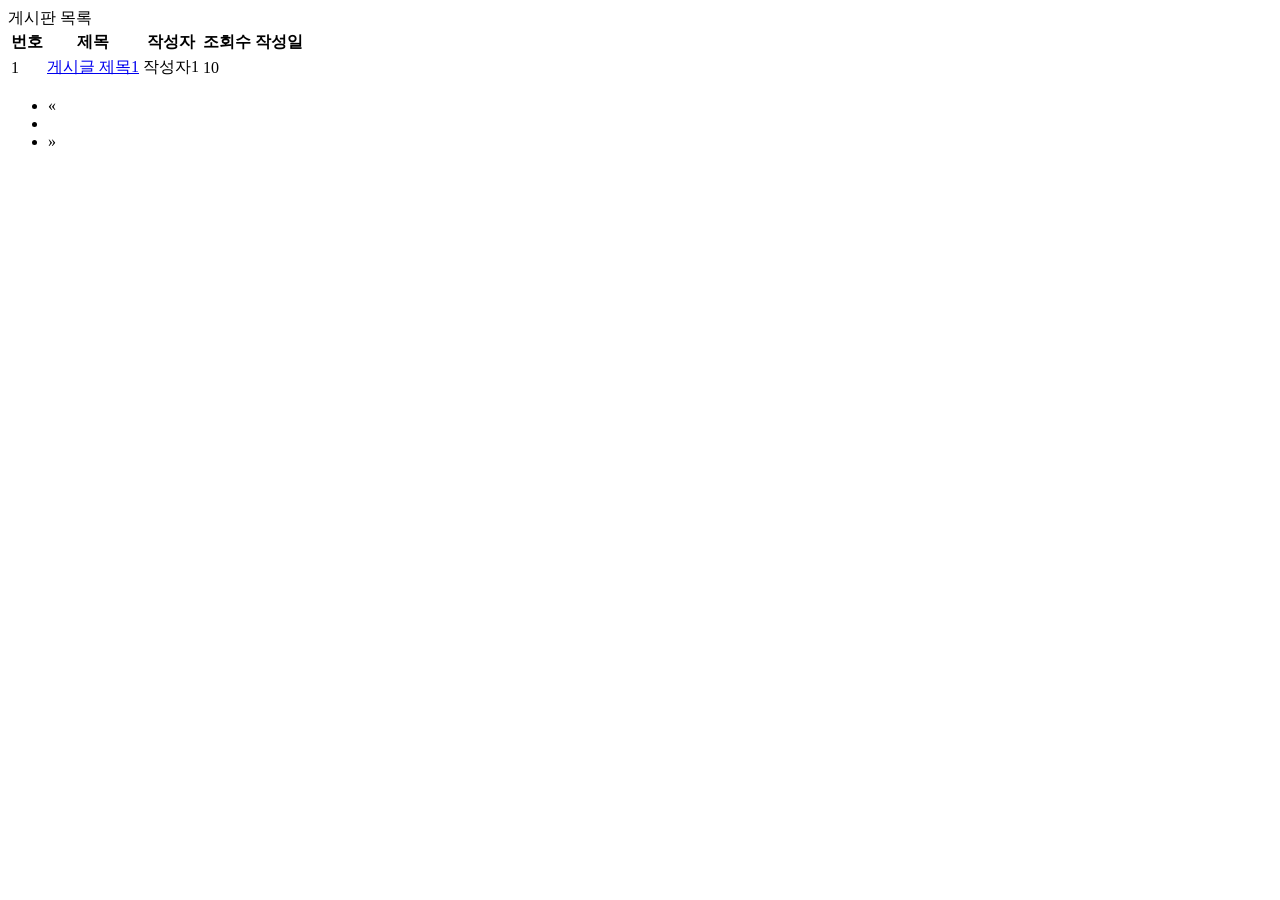
<file: workspace/board/src/main/resources/templates/board/list.html>
<!DOCTYPE html>
<html lang="en" xmlns:th="http://www.thymeleaf.org">
<head>
    <meta charset="UTF-8">
    <title>게시판 목록</title>
    <link rel="stylesheet" th:href="@{/css/layout.css}">
    <link rel="stylesheet" th:href="@{/css/list.css}">
</head>
<body>
<div th:replace="~{/layout/header :: header}"></div>

<div class="content">
    <div class="board-title">게시판 목록</div>
    <table class="board-table">
        <thead>
        <tr>
            <th class="number">번호</th>
            <th class="title">제목</th>
            <th class="writer">작성자</th>
            <th class="views">조회수</th>
            <th class="date">작성일</th>
        </tr>
        </thead>
        <tbody id="boardList">
        <tr th:each="board : ${boards}" th:object="${board}">
            <td th:text="*{boardId}">1</td>
            <td><a href="#" th:text="*{boardTitle}">게시글 제목1</a></td>
            <td th:text="*{name}">작성자1</td>
            <td th:text="*{boardViews}">10</td>
            <div th:if="*{boardRegisterDate == boardUpdateDate}">
                <td th:text="*{#temporals.format(boardUpdateDate, 'yy년 M월 d일 HH시 mm분')}"></td>
            </div>
            <div th:unless="*{boardRegisterDate == boardUpdateDate}">
                <td th:text="*{#temporals.format(boardUpdateDate, 'yy년 M월 d일 HH시 mm분')} + ' (수정)'"></td>
            </div>

        </tr>
        </tbody>
    </table>
    <ul class="pagination">
        <li th:classappend="${startPage == 1} ? 'disabled' : ''" class="page-item">
            <a class="page-link" th:href="@{/board/list(pageNo=${startPage - 1}, pageSize=${pageSize})}" aria-label="Previous">
                <span aria-hidden="true">&laquo;</span>
            </a>
        </li>

        <li th:each="i : ${#numbers.sequence(startPage, endPage)}" th:classappend="${currentPage == i} ? 'active' : ''" class="page-item">
            <a th:href="@{/board/list(pageNo=${i}, pageSize=${pageSize})}" class="page-link" th:text="${i}"></a>
        </li>

        <li th:classappend="${endPage == totalPages} ? 'disabled' : ''" class="page-item">
            <a class="page-link" th:href="@{/board/list(pageNo=${endPage + 1}, pageSize=${pageSize})}" aria-label="Next">
                <span aria-hidden="true">&raquo;</span>
            </a>
        </li>
    </ul>
</div>



<div th:replace="~{/layout/footer :: footer}"></div>
</body>
</html>
</file>
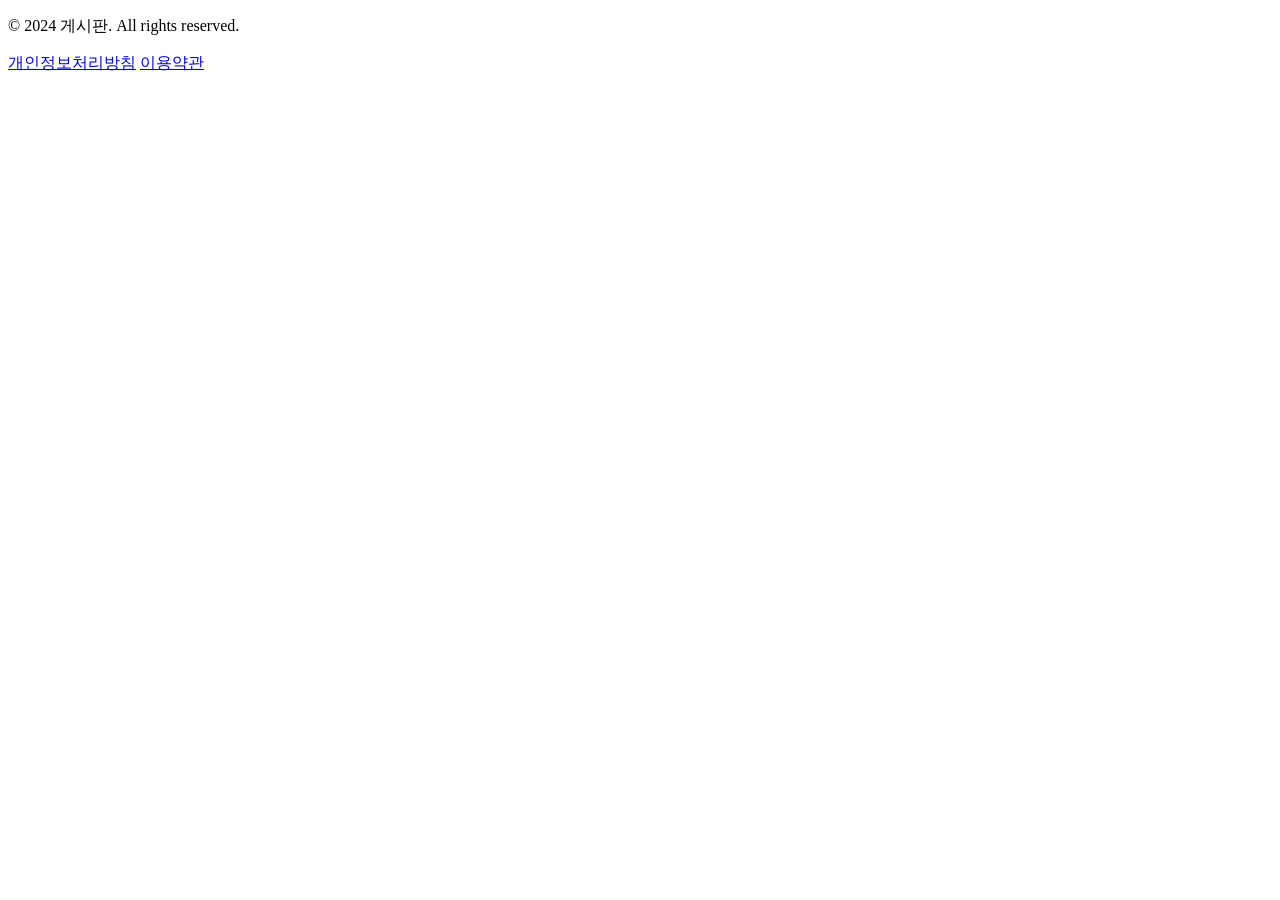
<file: workspace/board/src/main/resources/templates/layout/footer.html>
<!DOCTYPE html>
<html lang="en" xmlns:th="http://www.thymeleaf.org">
<head>
    <meta charset="UTF-8">
    <title>Title</title>
</head>
<body>
<!-- th:fragment 다른 html 에 해당 내용을 추가 할 수 있다. -->
<div th:fragment="footer" class="footer">
    <p>&copy; 2024 게시판. All rights reserved.</p>
    <a href="#">개인정보처리방침</a>
    <a href="#">이용약관</a>
</div>
</body>
</html>
</file>
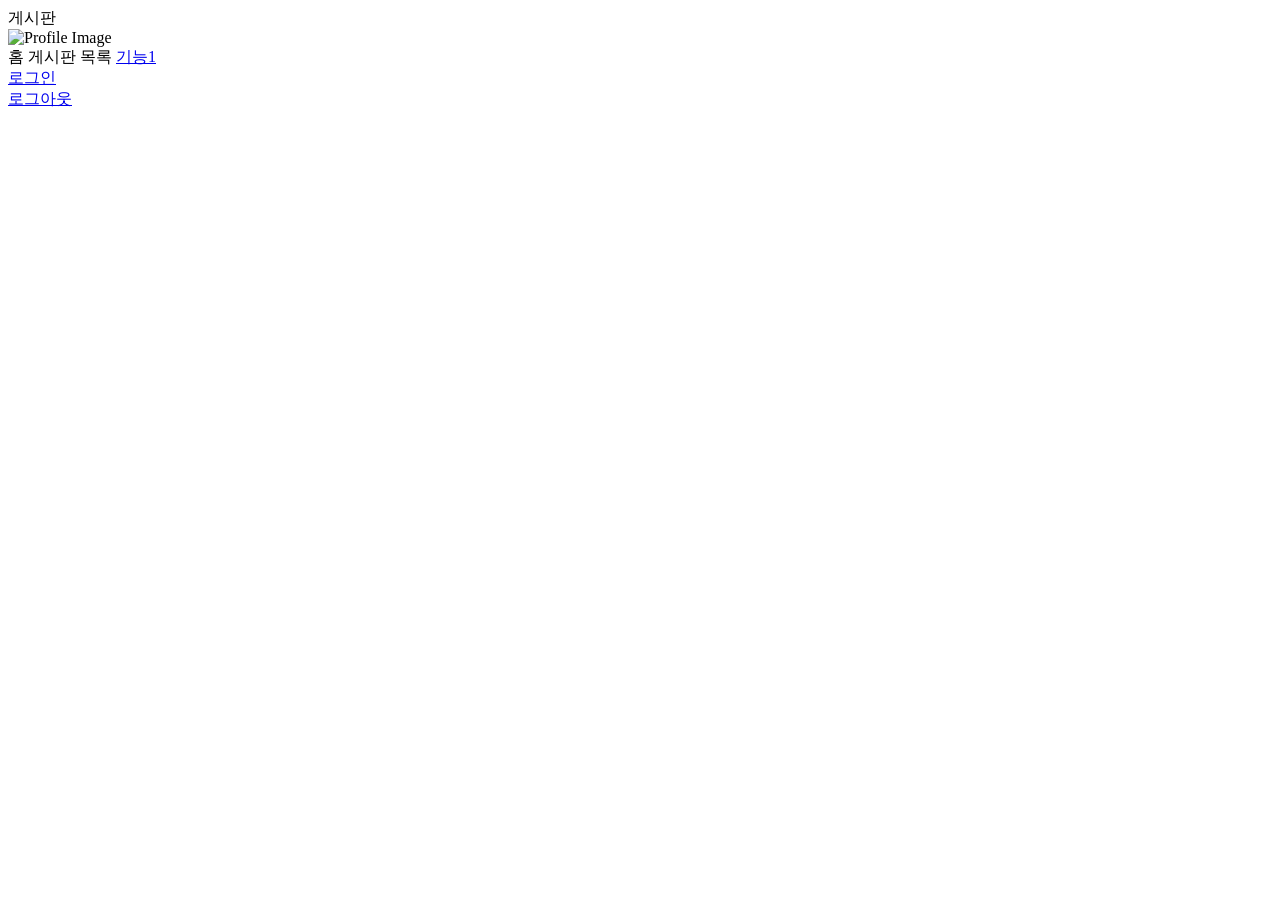
<file: workspace/board/src/main/resources/templates/layout/header.html>
<!DOCTYPE html>
<html lang="en" xmlns:th="http://www.thymeleaf.org" xmlns:sec="http://www.w3.org/1999/xhtml">
<head>
    <meta charset="UTF-8">
    <title>Title</title>
</head>
<body>
<!-- th:fragment 다른 html 에 해당 내용을 추가 할 수 있다. -->
<div th:fragment="header">
    <div class="header">
        <div class="logo">게시판</div>
        <div class="user" sec:authorize="isAuthenticated()">
            <div class="user-info">
                <span th:text="${#authentication.getPrincipal().getName()}" class="user-name"></span>
                <img th:src="${#authentication.getPrincipal().getProfilePic()}" alt="Profile Image" class="profile-pic"/>
            </div>
        </div>
    </div>
    <div class="nav-bar">
        <a th:href="@{/}">홈</a>
        <a th:href="@{/board/list}">게시판 목록</a>
        <a href="#">기능1</a>
        <div sec:authorize="!isAuthenticated()">
            <a href="/oauth2/authorization/kakao">로그인</a>
        </div>
        <div sec:authorize="isAuthenticated()">
            <a href="/logout">로그아웃</a>
        </div>
    </div>
</div>
</body>
</html>
</file>
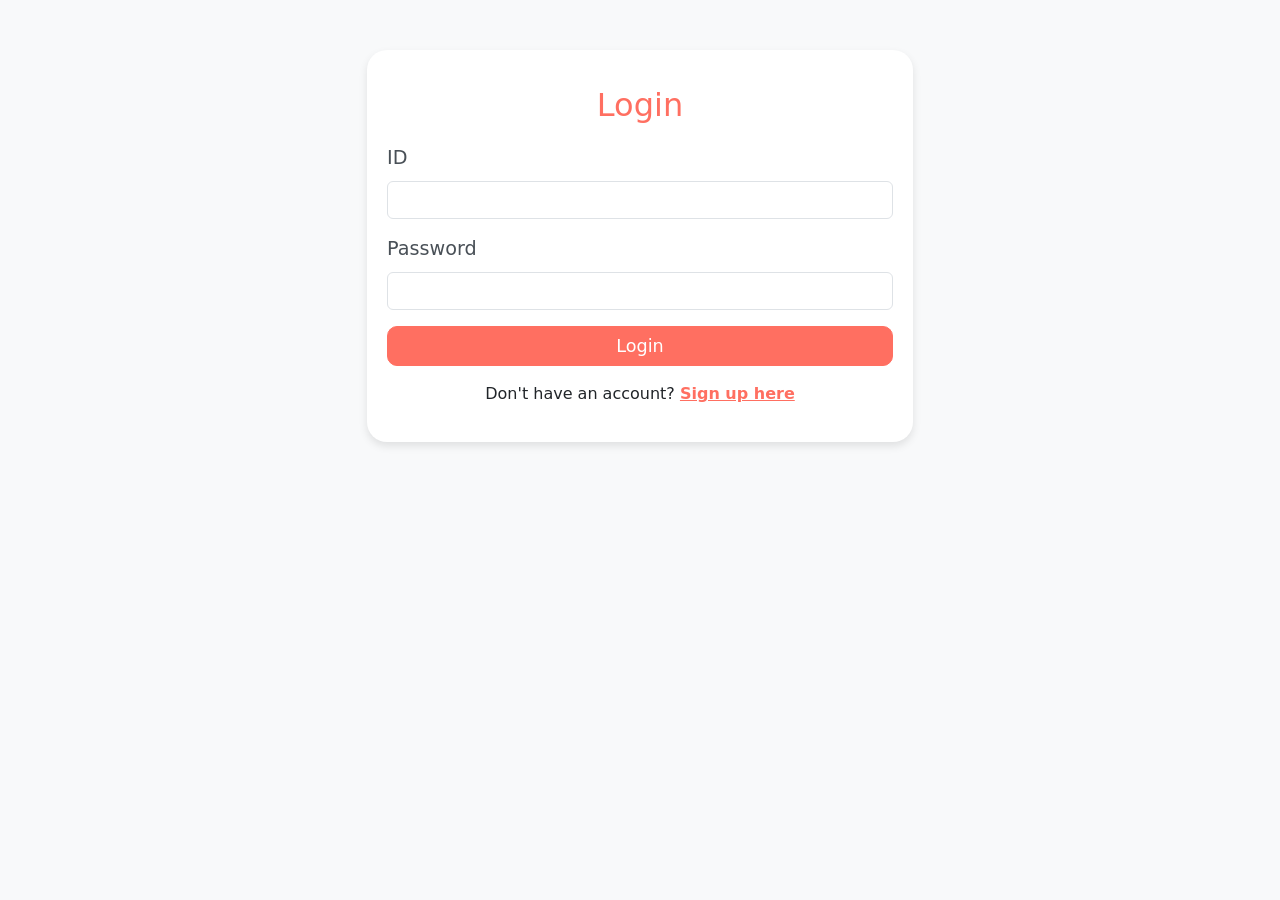
<file: workspace/Product_final/src/main/resources/templates/login/login.html>
<!DOCTYPE html>
<html lang="en" xmlns:th="http://www.thymeleaf.org">
<head>
    <meta charset="UTF-8">
    <meta name="viewport" content="width=device-width, initial-scale=1, shrink-to-fit=no">
    <title>Login</title>
    <link href="https://cdn.jsdelivr.net/npm/bootstrap@5.3.3/dist/css/bootstrap.min.css" rel="stylesheet"
          integrity="sha384-QWTKZyjpPEjISv5WaRU9OFeRpok6YctnYmDr5pNlyT2bRjXh0JMhjY6hW+ALEwIH" crossorigin="anonymous">
    <style>
        body {
            background-color: #f8f9fa;
        }
        .container {
            margin-top: 50px;
        }
        .card {
            border: none;
            border-radius: 20px;
            box-shadow: 0 4px 8px rgba(0, 0, 0, 0.1);
            padding: 20px;
        }
        .form-label {
            font-size: 1.2rem;
            color: #495057;
        }
        .btn-primary {
            background-color: #ff6f61;
            border-color: #ff6f61;
            font-size: 1.1rem;
            border-radius: 10px;
        }
        .btn-primary:hover {
            background-color: #ff3b2e;
            border-color: #ff3b2e;
        }
        .link-signup {
            color: #ff6f61;
            font-weight: bold;
        }
        .link-signup:hover {
            color: #ff3b2e;
        }
        h2 {
            color: #ff6f61;
            text-align: center;
            margin-bottom: 20px;
        }
        .icon {
            font-size: 3rem;
            text-align: center;
            color: #ff6f61;
        }
    </style>
</head>
<body>
<div class="container">
    <div class="row justify-content-center">
        <div class="col-md-6">
            <div class="card">
                <div class="icon mb-3">
                    <i class="bi bi-person-circle"></i>
                </div>
                <h2>Login</h2>
                <form th:action="@{/user/login}" method="post">
                    <div class="mb-3">
                        <label for="username" class="form-label">ID</label>
                        <input type="text" class="form-control" id="username" name="userId" required>
                    </div>
                    <div class="mb-3">
                        <label for="password" class="form-label">Password</label>
                        <input type="password" class="form-control" id="password" name="password" required>
                    </div>
                    <button type="submit" class="btn btn-primary w-100">Login</button>
                </form>
                <div class="mt-3 text-center">
                    <p>Don't have an account? <a th:href="@{/user/signup}" class="link-signup">Sign up here</a></p>
                </div>
            </div>
        </div>
    </div>
</div>
<script src="https://cdn.jsdelivr.net/npm/bootstrap@5.3.3/dist/js/bootstrap.bundle.min.js"
        integrity="sha384-YvpcrYf0tY3lHB60NNkmXc5s9fDVZLESaAA55NDzOxhy9GkcIdslK1eN7N6jIeHz"
        crossorigin="anonymous"></script>
</body>
</html>
</file>
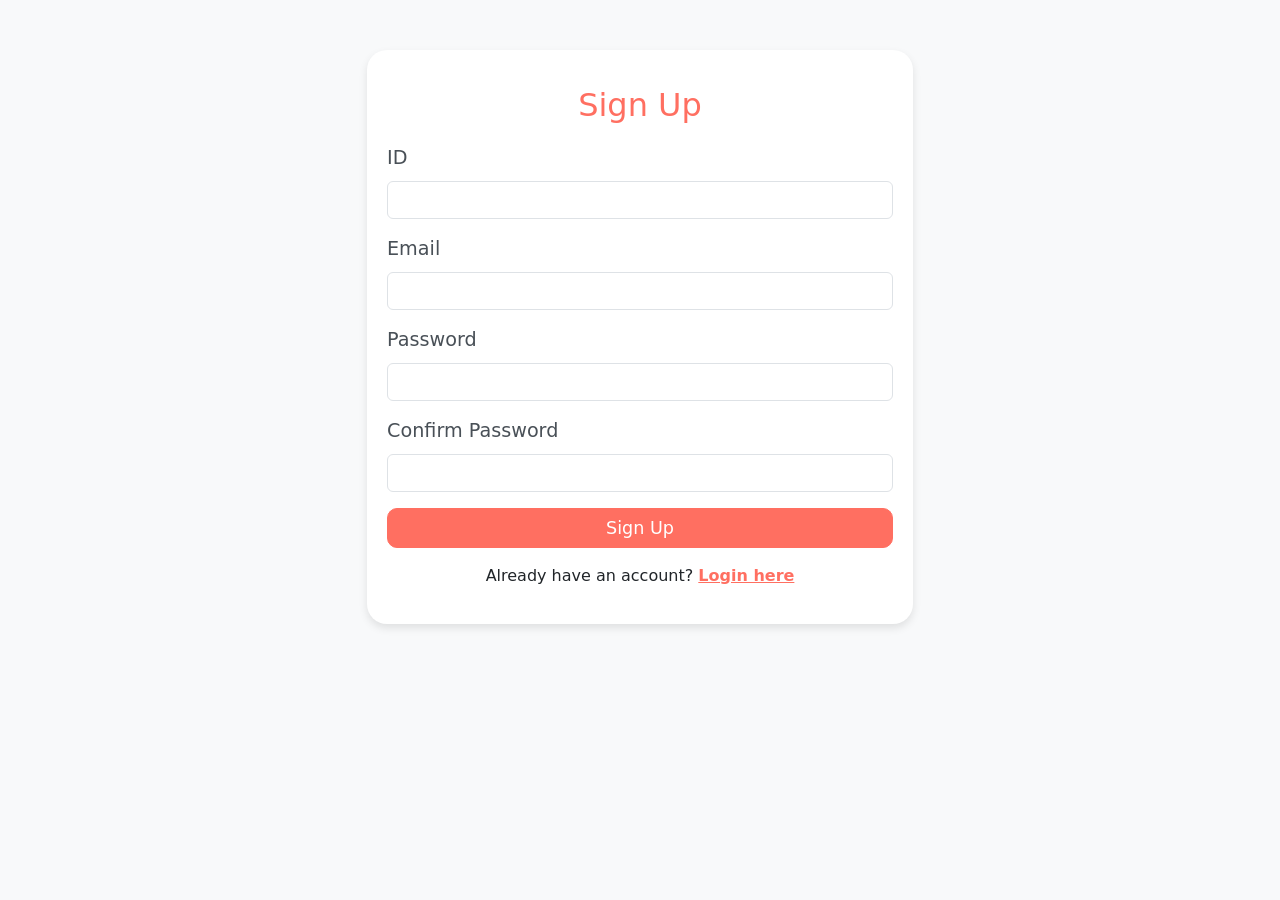
<file: workspace/Product_final/src/main/resources/templates/login/signup.html>
<!DOCTYPE html>
<html lang="en" xmlns:th="http://www.thymeleaf.org">
<head>
    <meta charset="UTF-8">
    <meta name="viewport" content="width=device-width, initial-scale=1, shrink-to-fit=no">
    <title>Sign Up</title>
    <link href="https://cdn.jsdelivr.net/npm/bootstrap@5.3.3/dist/css/bootstrap.min.css" rel="stylesheet"
          integrity="sha384-QWTKZyjpPEjISv5WaRU9OFeRpok6YctnYmDr5pNlyT2bRjXh0JMhjY6hW+ALEwIH" crossorigin="anonymous">
    <style>
        body {
            background-color: #f8f9fa;
        }
        .container {
            margin-top: 50px;
        }
        .card {
            border: none;
            border-radius: 20px;
            box-shadow: 0 4px 8px rgba(0, 0, 0, 0.1);
            padding: 20px;
        }
        .form-label {
            font-size: 1.2rem;
            color: #495057;
        }
        .btn-primary {
            background-color: #ff6f61;
            border-color: #ff6f61;
            font-size: 1.1rem;
            border-radius: 10px;
        }
        .btn-primary:hover {
            background-color: #ff3b2e;
            border-color: #ff3b2e;
        }
        .link-login {
            color: #ff6f61;
            font-weight: bold;
        }
        .link-login:hover {
            color: #ff3b2e;
        }
        h2 {
            color: #ff6f61;
            text-align: center;
            margin-bottom: 20px;
        }
        .icon {
            font-size: 3rem;
            text-align: center;
            color: #ff6f61;
        }
    </style>
</head>
<body>
<div class="container">
    <div class="row justify-content-center">
        <div class="col-md-6">
            <div class="card">
                <div class="icon mb-3">
                    <i class="bi bi-person-plus-fill"></i>
                </div>
                <h2>Sign Up</h2>
                <form th:action="@{/user/signup}" method="post">
                    <div class="mb-3">
                        <label for="username" class="form-label">ID</label>
                        <input type="text" class="form-control" id="username" name="userId" required>
                    </div>
                    <div class="mb-3">
                        <label for="email" class="form-label">Email</label>
                        <input type="email" class="form-control" id="email" name="email" required>
                    </div>
                    <div class="mb-3">
                        <label for="password" class="form-label">Password</label>
                        <input type="password" class="form-control" id="password" name="password" required>
                    </div>
                    <div class="mb-3">
                        <label for="confirmPassword" class="form-label">Confirm Password</label>
                        <input type="password" class="form-control" id="confirmPassword" required>
                    </div>
                    <button type="submit" class="btn btn-primary w-100">Sign Up</button>
                </form>
                <div class="mt-3 text-center">
                    <p>Already have an account? <a th:href="@{/user/login}" class="link-login">Login here</a></p>
                </div>
            </div>
        </div>
    </div>
</div>
<script src="https://cdn.jsdelivr.net/npm/bootstrap@5.3.3/dist/js/bootstrap.bundle.min.js"
        integrity="sha384-YvpcrYf0tY3lHB60NNkmXc5s9fDVZLESaAA55NDzOxhy9GkcIdslK1eN7N6jIeHz"
        crossorigin="anonymous"></script>
</body>
</html>
</file>
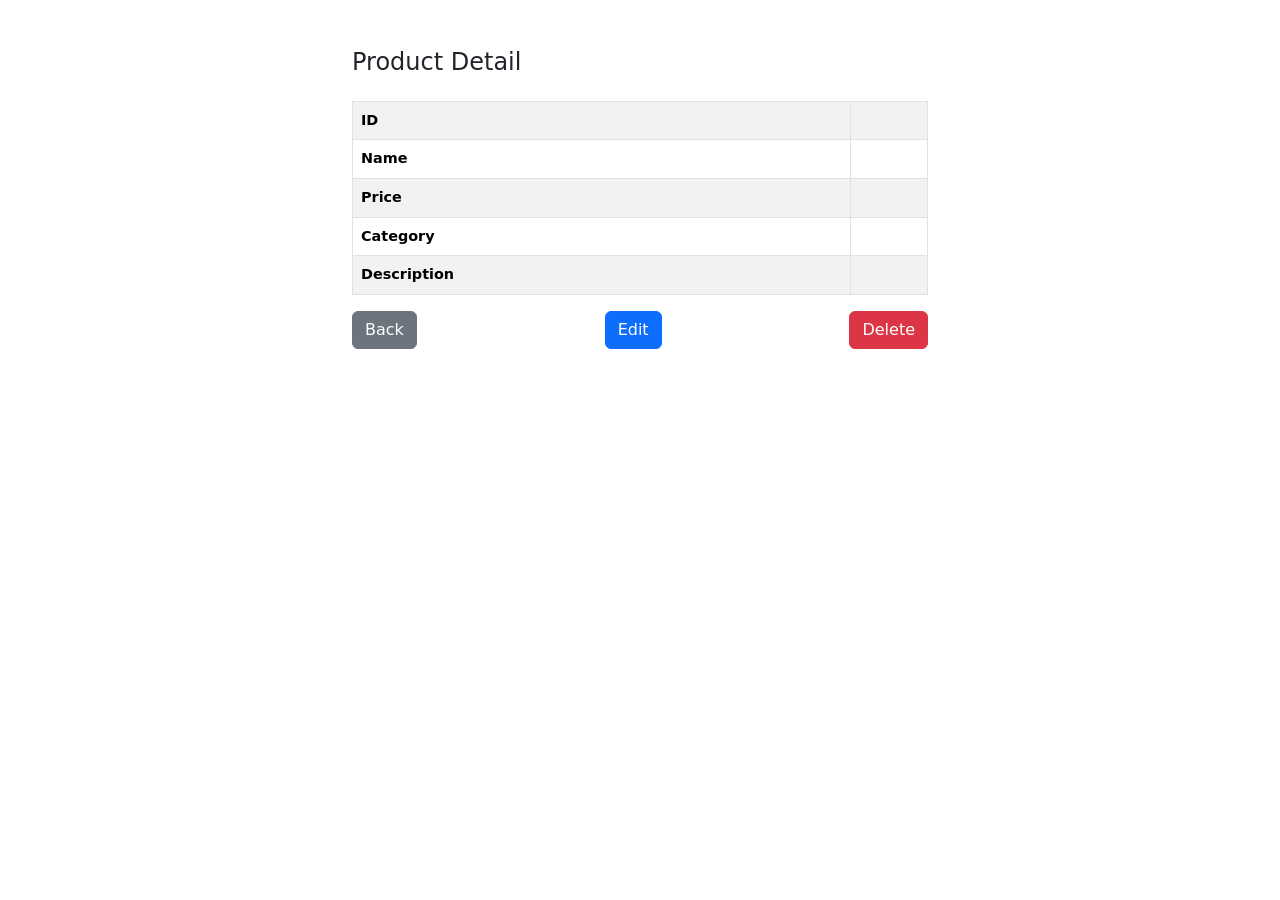
<file: workspace/Product_final/src/main/resources/templates/product/detail.html>
<!DOCTYPE html>
<html lang="en" xmlns:th="http://www.thymeleaf.org">
<head>
    <meta charset="UTF-8">
    <meta name="viewport" content="width=device-width, initial-scale=1, shrink-to-fit=no">
    <title>Product Detail</title>
    <link href="https://cdn.jsdelivr.net/npm/bootstrap@5.3.3/dist/css/bootstrap.min.css" rel="stylesheet"
          integrity="sha384-QWTKZyjpPEjISv5WaRU9OFeRpok6YctnYmDr5pNlyT2bRjXh0JMhjY6hW+ALEwIH" crossorigin="anonymous">
    <style>
        body {
            font-size: 0.9rem;
        }
        .container {
            max-width: 600px;
        }
        h1 {
            font-size: 1.5rem;
        }
    </style>
</head>
<body>
<div class="container mt-5">
    <h1 class="mb-4">Product Detail</h1>
    <table class="table table-striped table-bordered" th:object="${product}">
        <tr>
            <th>ID</th>
            <td th:text="*{id}"></td>
        </tr>
        <tr>
            <th>Name</th>
            <td th:text="*{name}"></td>
        </tr>
        <tr>
            <th>Price</th>
            <td th:text="*{price}"></td>
        </tr>
        <tr>
            <th>Category</th>
            <td th:text="*{category}"></td>
        </tr>
        <tr>
            <th>Description</th>
            <td th:text="*{description}"></td>
        </tr>
    </table>
    <div class="d-flex justify-content-between">
        <a th:href="@{/product/list}" class="btn btn-secondary">Back</a>
        <a th:href="@{/product/edit/{id}(id=${product.id})}" class="btn btn-primary">Edit</a>
        <a th:href="@{/product/delete/{id}(id=${product.id})}" class="btn btn-danger" onclick="return confirmDelete()">Delete</a>
    </div>
</div>
<script src="https://cdn.jsdelivr.net/npm/bootstrap@5.3.3/dist/js/bootstrap.bundle.min.js"
        integrity="sha384-YvpcrYf0tY3lHB60NNkmXc5s9fDVZLESaAA55NDzOxhy9GkcIdslK1eN7N6jIeHz"
        crossorigin="anonymous">
</script>
<script>
    function confirmDelete(){
        return confirm('정말로 삭제하겠습니까?')
    }
</script>
</body>
</html>
</file>
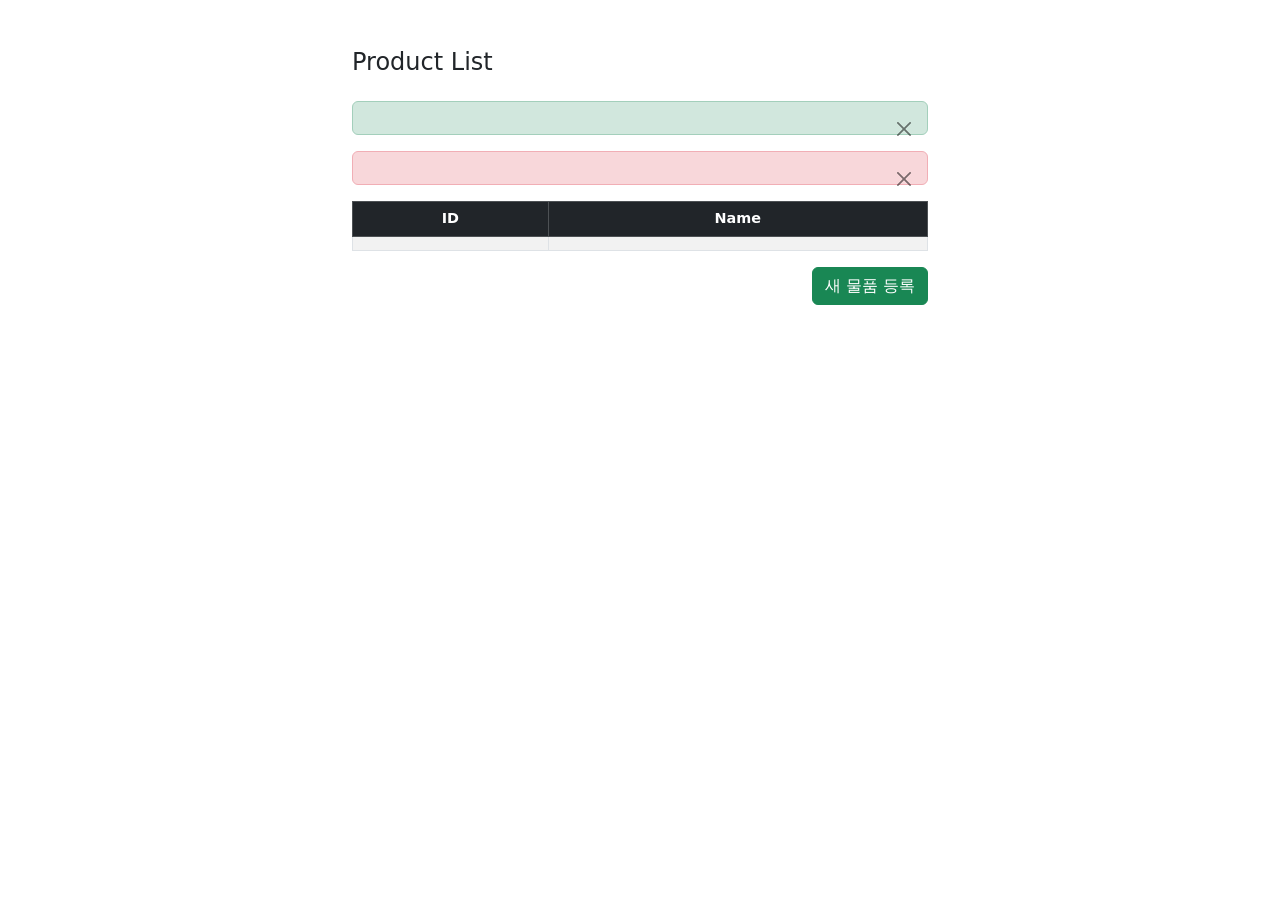
<file: workspace/Product_final/src/main/resources/templates/product/productList.html>
<!DOCTYPE html>
<html lang="en" xmlns:th="http://www.thymeleaf.org">
<head>
    <meta charset="UTF-8">
    <meta name="viewport" content="width=device-width, initial-scale=1, shrink-to-fit=no">
    <title>Product List</title>

    <link href="https://cdn.jsdelivr.net/npm/bootstrap@5.3.3/dist/css/bootstrap.min.css" rel="stylesheet"
          integrity="sha384-QWTKZyjpPEjISv5WaRU9OFeRpok6YctnYmDr5pNlyT2bRjXh0JMhjY6hW+ALEwIH" crossorigin="anonymous">
    <style>
        body {
            font-size: 0.9rem;
        }
        .container {
            max-width: 600px;
        }
        .table th, .table td {
            padding: 0.4rem;
            text-align: center;
        }
        h1 {
            font-size: 1.5rem;
        }
    </style>
</head>
<body>
<div class="container mt-5">
    <h1 class="mb-4">Product List</h1>

    <div th:if="${msg}" class="alert alert-success alert-dismissible fade show">
        <span th:text="${msg}"></span>
        <button type="button" class="btn-close" data-bs-dismiss="alert" aria-label="Close"></button>
    </div>

    <div th:if="${error}" class="alert alert-danger alert-dismissible fade show">
        <span th:text="${error}"></span>
        <button type="button" class="btn-close" data-bs-dismiss="alert" aria-label="Close"></button>
    </div>

    <table class="table table-striped table-bordered">
        <thead class="table-dark">
        <tr>
            <th>ID</th>
            <th>Name</th>
        </tr>
        </thead>
        <tbody>
<!--        하나만 넘겨서 확인해봄    -->
<!--        <tr>-->
<!--            <td th:text="${product.id}"></td>-->
<!--            <td><a href="#" th:text="${product.name}"></a></td>-->
<!--        </tr>-->
<!--        <tr th:each="product:${products}">-->
<!--            <td th:text="${product.id}"></td>-->
<!--            <td><a href="#" th:text="${product.name}"></a></td>-->
<!--        </tr>-->

        <tr th:each="product:${products}" th:object="${product}">
            <td th:text="*{id}"></td>
            <td><a th:href="@{/product/detail/{id}(id=*{id})}" th:text="*{name}"></a></td>
        </tr>

        </tbody>
    </table>
    <div class="d-flex justify-content-end mb-3">
        <a th:href="@{/product/write}" class="btn btn-success">새 물품 등록</a>
    </div>
</div>

<script src="https://cdn.jsdelivr.net/npm/bootstrap@5.3.3/dist/js/bootstrap.bundle.min.js"
        integrity="sha384-YvpcrYf0tY3lHB60NNkmXc5s9fDVZLESaAA55NDzOxhy9GkcIdslK1eN7N6jIeHz"
        crossorigin="anonymous">
</script>
</body>
</html>
</file>
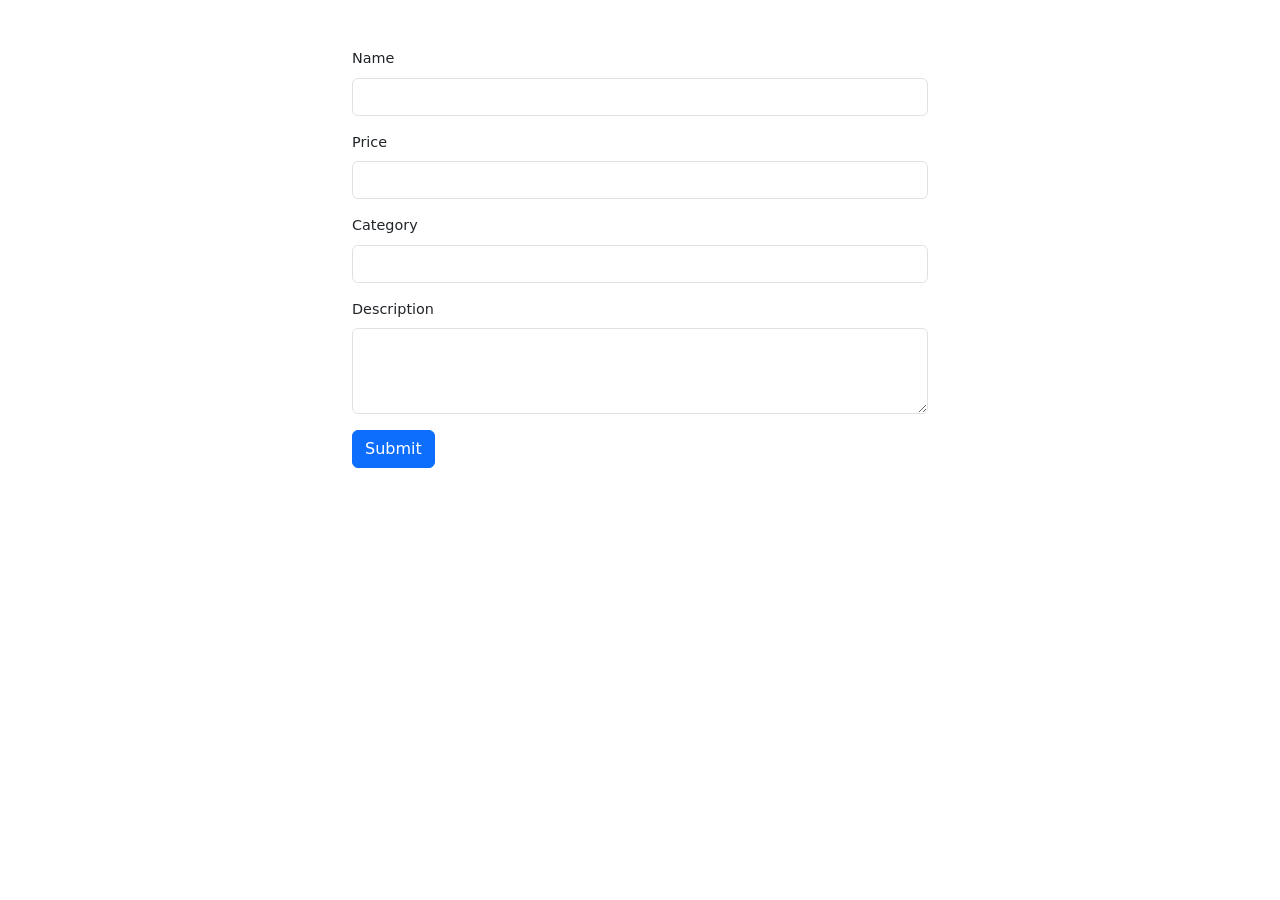
<file: workspace/Product_final/src/main/resources/templates/product/writeForm.html>
<!DOCTYPE html>
<html lang="en" xmlns:th="http://www.thymeleaf.org">
<head>
    <meta charset="UTF-8">
    <meta name="viewport" content="width=device-width, initial-scale=1, shrink-to-fit=no">
    <title>Edit Product</title>
    <link href="https://cdn.jsdelivr.net/npm/bootstrap@5.3.3/dist/css/bootstrap.min.css" rel="stylesheet"
          integrity="sha384-QWTKZyjpPEjISv5WaRU9OFeRpok6YctnYmDr5pNlyT2bRjXh0JMhjY6hW+ALEwIH" crossorigin="anonymous">
    <style>
        body {
            font-size: 0.9rem;
        }
        .container {
            max-width: 600px;
        }
        h1 {
            font-size: 1.5rem;
        }
    </style>
</head>
<body>
<div class="container mt-5">
    <h1 class="mb-4" th:text="${product.id != null} ? 'Edit Product' : 'Create Product'"></h1>
<!-- action 에 적어준 경로로 form 태그 내의 데이터들이 넘어간다.
     이 때 컨트롤러에 매개변수로 자동 매핑 되도록 해준다.-->
<!--    <form th:action="${product.id != null} ? '@{/product/edit}' : '@{/product/write}'" th:object="${product}" method="post">-->
    <form th:action="@{/product/write}" th:object="${product}" method="post" onsubmit="return confirmSubmit()">
        <input type="hidden" th:field="*{id}">
        <div class="mb-3">
            <label for="name" class="form-label">Name</label>
            <input type="text" class="form-control" id="name" name="name" th:field="*{name}" required>
        </div>
        <div class="mb-3">
            <label for="price" class="form-label">Price</label>
            <input type="number" step="0.1" class="form-control" id="price" name="price" th:field="*{price}" required>
        </div>
        <div class="mb-3">
            <label for="category" class="form-label">Category</label>
            <input type="text" class="form-control" id="category" name="category" th:field="*{category}" required>
        </div>
        <div class="mb-3">
            <label for="description" class="form-label">Description</label>
            <textarea class="form-control" id="description" rows="3" name="description" th:field="*{description}" required></textarea>
        </div>
        <button type="submit" class="btn btn-primary">Submit</button>
    </form>
</div>
<script src="https://cdn.jsdelivr.net/npm/bootstrap@5.3.3/dist/js/bootstrap.bundle.min.js"
        integrity="sha384-YvpcrYf0tY3lHB60NNkmXc5s9fDVZLESaAA55NDzOxhy9GkcIdslK1eN7N6jIeHz"
        crossorigin="anonymous">
</script>
<script>
    function  confirmSubmit(){
        return confirm('추가 하시겠습니까?');
    }
</script>
</body>
</html>
</file>
